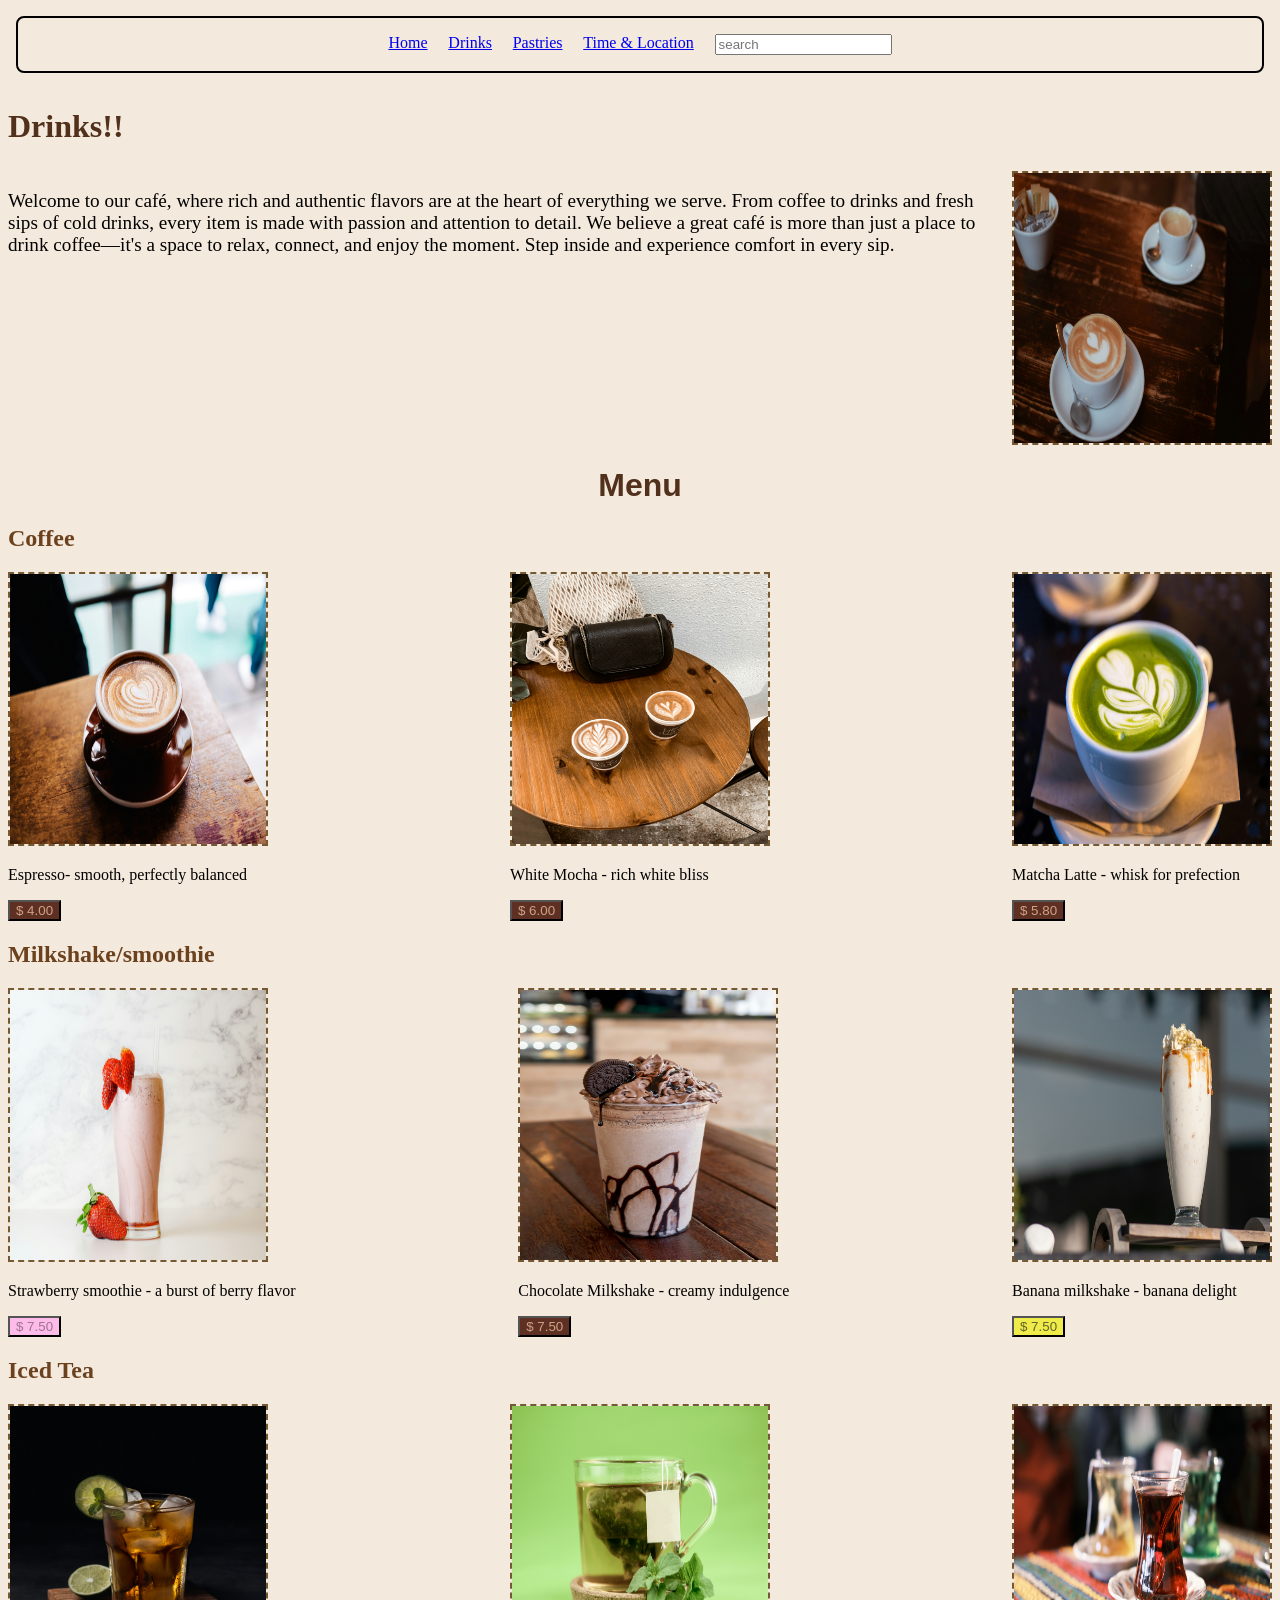
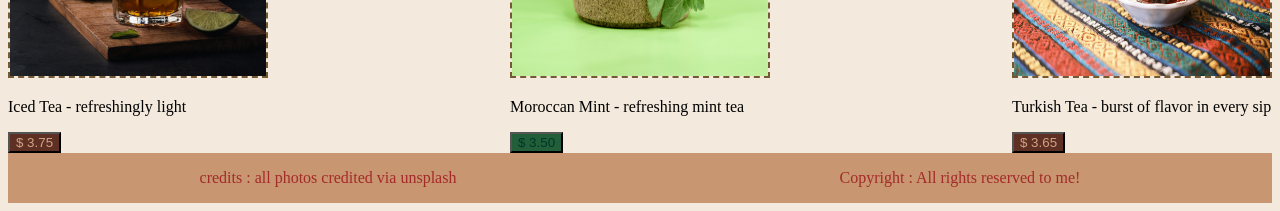
<file: drinks.html>
<!DOCTYPE html>
<html lang="en">
<head>
    <link rel="stylesheet" href="drinks.css"?>
    <meta charset="UTF-8">
    <meta name="viewport" content="width=device-width, initial-scale=1.0">
    <title>Document</title>
</head>
<body>
    <header>
        <nav class="navbar">
            <a class = "nav-styles" href =...>Home </a>
            <a class = "nav-styles" href =...>Drinks</a>
            <a class = "nav-styles" href =...>Pastries</a>
            <a class = "nav-styles" href =...>Time & Location</a>
            <input type = "text" placeholder = "search"/>
        </nav>
    </header>
    <main>
        
          <h2 id="drinks-h2"> Drinks!! </h2>
            <div class="Hero-section">
             <div class="child-hero">
                  <p>Welcome to our café, where rich and authentic flavors are at the heart of everything we serve. From coffee to drinks and fresh sips of cold drinks, every item is made with passion and attention to detail.
                    We believe a great café is more than just a place to drink coffee—it's a space to relax, connect, and enjoy the moment. Step inside and experience comfort in every sip.
                  </p>
             </div>
                <img src="/drinks-image/jamie-wheeler-unsplash.jpg" alt="jamie-wheeler-unsplash"/>
            </div>
        
        <h1> Menu </h1>
         <h2> Coffee </h2>
        <div class="Coffee-section">
            <div class="Child-coffee">
                <img src="/drinks-image/jonas-jacobsson-via-unsplash.jpg" alt="jonas-espresso-unsplash"/>
                <p> Espresso- smooth, perfectly balanced </p>
                <button style="background:#5E3023;color: #d1a285;">
                    $ 4.00
                </button>
            </div>
            <div class="Child-coffee">
                <img src="/drinks-image/jojo-yuen-unsplash.jpg" alt="jojo-yuen-via-unsplash"/>
                <p> White Mocha - rich white bliss </p>
                 <button style="background:#5E3023;color: #d1a285;">
                    $ 6.00
                </button>
            </div>
            <div class="Child-coffee">
                <img src="/drinks-image/jason-leung-unsplash.jpg" alt="jason-leung-unsplash"/>
                <p> Matcha Latte - whisk for prefection </p>
                 <button style="background:#5E3023;color: #d1a285;">
                    $ 5.80
                </button>
            </div>
        </div>
        <h2> Milkshake/smoothie </h2>
        <div class="Milkshake-section">
            <div class="Child-Milkshake">
                <img src="/drinks-image/sebastian-coman-unsplash.jpg" alt="sebastian-coman-unsplash"/>
                <p> Strawberry smoothie - a burst of berry flavor </p>
                <button style="background:#fdbbe9;color: #a07292;">
                    $ 7.50
                </button>
            </div>
            <div class="Child-Milkshake">
                <img src="/drinks-image/victor-rutka-unsplash.jpg" alt="victor-rutka-unsplash"/>
                <p> Chocolate Milkshake - creamy indulgence </p>
                 <button style="background:#5E3023;color: #d1a285;">
                    $ 7.50
                </button>
             </div>
             <div class="Child-Milkshake">
                <img src="/drinks-image/kimia-kazemi-unsplash.jpg" alt="kimia-kazemi-unsplash">
                <p> Banana milkshake - banana delight</p>
                 <button style="background:#eeeb4b;color: #626325;">
                    $ 7.50
                </button>
            </div>
         </div>
         <h2> Iced Tea </h2>
         <div class="Iced-Tea-section">
            <div class="Child-tea">
                <img src="/drinks-image/mae-mu-unsplash.jpg" alt="mae-mu-unsplash"/>
                <p> Iced Tea - refreshingly light </p>
                  <button style="background:#5E3023;color: #d1a285;">
                    $ 3.75
                </button>
            </div>
            <div class="Child-tea">
                <img src="/drinks-image/laark-boshoff-unsplash.jpg" alt="laark-boshoff-unsplash"/>
                <p> Moroccan Mint - refreshing mint tea </p>
                <button style="background:#235e3a;color: #013625;">
                    $ 3.50
                </button>
            </div>
            <div class="Child-tea">
                <img src="/drinks-image/zeki-okur-unsplash.jpg" alt="zeki-okur-unsplash"/>
                <p> Turkish Tea - burst of flavor in every sip </p>
                 <button style="background:#5E3023;color: #d1a285;">
                    $ 3.65
                </button>
            </div>
         </div>
    </main>
    <footer>
        <p> credits : all photos credited via unsplash </p>
        <p> Copyright : All rights reserved to me! </p>
    </footer>
</body>
</html>
</file>
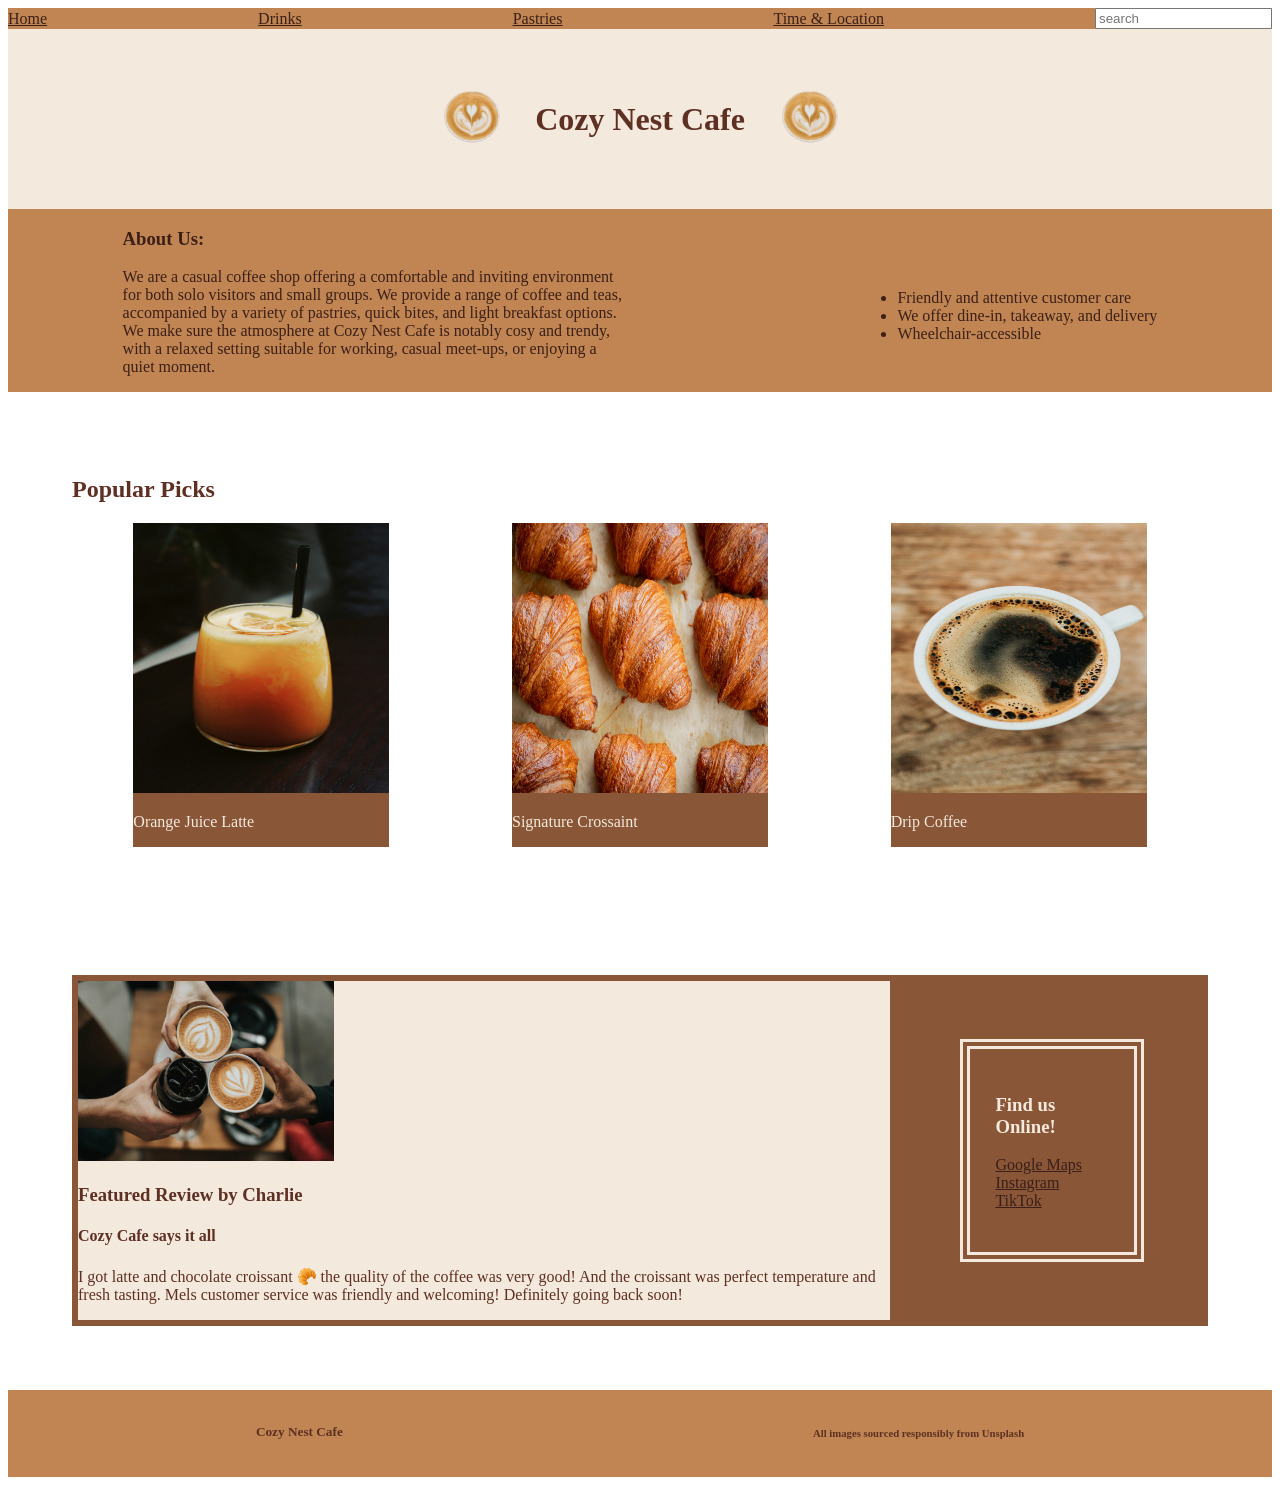
<file: inde.html>
<!DOCTYPE html>
<html lang="en">

<head>
    <link rel="stylesheet" href="index.css"/>
    <meta charset="UTF-8">
    <meta name="viewport" content="width=device-width, initial-scale=1.0">
    <title>Cozy Nest Cafe</title>
    <link rel="icon" href="image-assets/coffee.jpg" alt="Photo from:Nathan Dumlao on Unsplash"/>
</head>

<body>
    <header class="nav-bar"> 
        <nav>
            <a class = "nav-styles" href =...>Home </a>
            <a class = "nav-styles" href =...>Drinks</a>
            <a class = "nav-styles" href =...>Pastries</a>
            <a class = "nav-styles" href =...>Time & Location</a>
            <input type = "text" placeholder = "search"/>
        </nav>
    </header>
    <main>

        <div class="title">
            <img src="image-assets/latte.png" alt="Photo from:Nathan Dumlao on Unsplash" class="img1"/>
            <h1>Cozy Nest Cafe</h1>
            <img src="image-assets/latte.png" alt="Photo from:Nathan Dumlao on Unsplash" class="img1"/>
        </div>

        <div class="top-part">
            <div class="about-us-text">
                <h3>About Us:</h3>
                <p>We are a casual coffee shop offering a comfortable and inviting environment for both solo visitors and small groups. We provide a range of coffee and teas, accompanied by a variety of pastries, quick bites, and light breakfast options. We make sure the atmosphere at Cozy Nest Cafe is notably cosy and trendy, with a relaxed setting suitable for working, casual meet-ups, or enjoying a quiet moment.</p>
            </div>

            <ul class="bullet-points">
                <li>Friendly and attentive customer care</li>
                <li>We offer dine-in, takeaway, and delivery</li>
                <li>Wheelchair-accessible</li>
            </ul>
        </div>

        <div class="pop-picks">
            <h2 class="h2">Popular Picks</h2>
            <div class="pop-imtired">

                <div class="popclass">
                    <img src="image-assets/orange.jpg" alt="Photo from: Pegah Mostafavi Zadeh on Unsplash" class="popimg">
                    <p>Orange Juice Latte</p>
                </div>

                <div class="popclass">
                    <img src="image-assets/crossaint.jpg" alt="Photo from: Conor Mark on Unsplash" class="popimg">
                    <p>Signature Crossaint</p>
                </div>

                <div class="popclass">
                    <img src="image-assets/coffee.jpg" alt="Photo from: Nathan Dumlap on Unsplash" class="popimg">
                    <p>Drip Coffee</p>
                </div>

            </div>
        </div>

        <div class="bottom-section-idk">
            <div class="review">
                <img src="image-assets/review.jpg" alt="Photo from: Nathan Dumlao on Unsplash" class="imagee">
                <h3>Featured Review by Charlie</h3>
                <h4>Cozy Cafe says it all</h4>
                <p>I got latte and chocolate croissant 🥐 the quality of the coffee was very good! And the croissant was perfect temperature and fresh tasting. Mels customer service was friendly and welcoming! Definitely going back soon!</p>
            </div>

            <div class="socials">
                <h3>Find us Online!</h3>
                <a href="https://www.w3schools.com">Google Maps</a>
                <a href="https://www.w3schools.com">Instagram</a>
                <a href="https://www.w3schools.com">TikTok</a>
            </div>
        </div>
        
        <div class="footer">
            <h5>Cozy Nest Cafe</h5>
            <h6>All images sourced responsibly from Unsplash</h6>
        </div>


    </main>
</body>
</html>
</file>
<file: drinks.css>
img {
    width: 20vw;
    height: 30vh;
    border: 0.15rem rgb(116, 89, 50);
    border-style: dashed;
}

body {
    background-color: rgb(243,233,220);
}

h1 {
    text-align: center;
    font-family: 'Lucida Sans', 'Lucida Sans Regular', 'Lucida Grande', 'Lucida Sans Unicode', Geneva, Verdana, sans-serif;
    color: rgb(82, 49, 28);
}

.Coffee-section {
    display: flex;
    flex-direction: row;
    justify-content: space-between;
    
}

.Milkshake-section {
    display: flex;
    flex-direction: row;
    justify-content: space-between;
}

.Iced-Tea-section {
    display: flex;
    flex-direction: row;
    justify-content: space-between;
}

.Hero-section {
    display: flex;
    flex-direction: row;
    background-color: rgb(243,233,220);
    gap: 0.5rem;
    
    
}

#drinks-h2 {
    background-color: rgb(243,233,220);
    font-size: xx-large;
    color: rgb(82, 49, 28);;
}

h2 {
    color: rgb(107, 65, 30);
}

.child-hero {
    font-family: 'Times New Roman', Times, serif;
    font-size: larger;
    background-color: rgb(243,233,220);
}

header {
    display: flex;
    justify-content: flex-end;
    
}

footer {
    display: flex;
    align-items: center;
    justify-content: space-around;
    background-color: rgb(200, 150, 112);
    color: brown;
}

.navbar { 
display: flex; 
border: 2px solid #000000; 
width: 100%; border-radius: 8px; 
gap: 1.3rem; 
margin: 0.5rem; 
padding: 1rem;
justify-content: center; flex-wrap: wrap; 
}
</file>
<file: index.css>
.title {
    background-color: rgb(243, 233, 220);
    color: rgb(94, 48, 35);
    display:flex;
    align-items:center;
    justify-content: center;

}

.about-us-text {
    flex-direction: column;
    width: 40%;
}

.top-part {
    display:flex;
    justify-content: space-around;
    background-color:rgb(192, 133, 82);
    color:rgb(59, 31, 24);
}

.bullet-points {
    padding-top: 5vw;
}

.img1 {
    width: 10vw;
    height: 20vh;
}

.pop-picks {
    display:flex;
    padding: 5vw;
    flex-direction: column;
    justify-content: space-around;
    color: rgb(94, 48, 35);
}

.popclass {
    flex-direction: column;
    background-color: rgb(137, 86, 55);
    color: rgb(243, 233, 220);

}


.popimg {
    width: 20vw;
    height: 30vh;

}

.imagee {
    width: 20vw;
    height: 20vh;
}

.pop-imtired {
    display: flex;
    flex-direction: row;
    justify-content: space-around;
}

nav {
    display:flex;
    justify-content: space-between;
    align-items:center;
    background-color:rgb(192, 133, 82);
}

a {
    color:rgb(59, 31, 24)
}

.bottom-section-idk {
    display:flex;

}

.review {
    width: 70vw;
    background-color:rgb(243, 233, 220);
    border: solid 6px rgb(137, 86, 55);
    color: rgb(94, 48, 35);
}

.socials {
    display: flex;
    margin: 5vw;
    padding: 2vw;
    border: 10px rgb(243, 233, 220) double;
    flex-direction: column;
    color: rgb(243, 233, 220);
}

.bottom-section-idk {
    background-color: rgb(137, 86, 55);
    margin: 5vw;
}

.footer {
    background-color: rgb(192, 133, 82);
    padding: 1vw;
    color:rgb(94, 48, 35);
    display: flex;
    justify-content: space-around;
}
</file>
